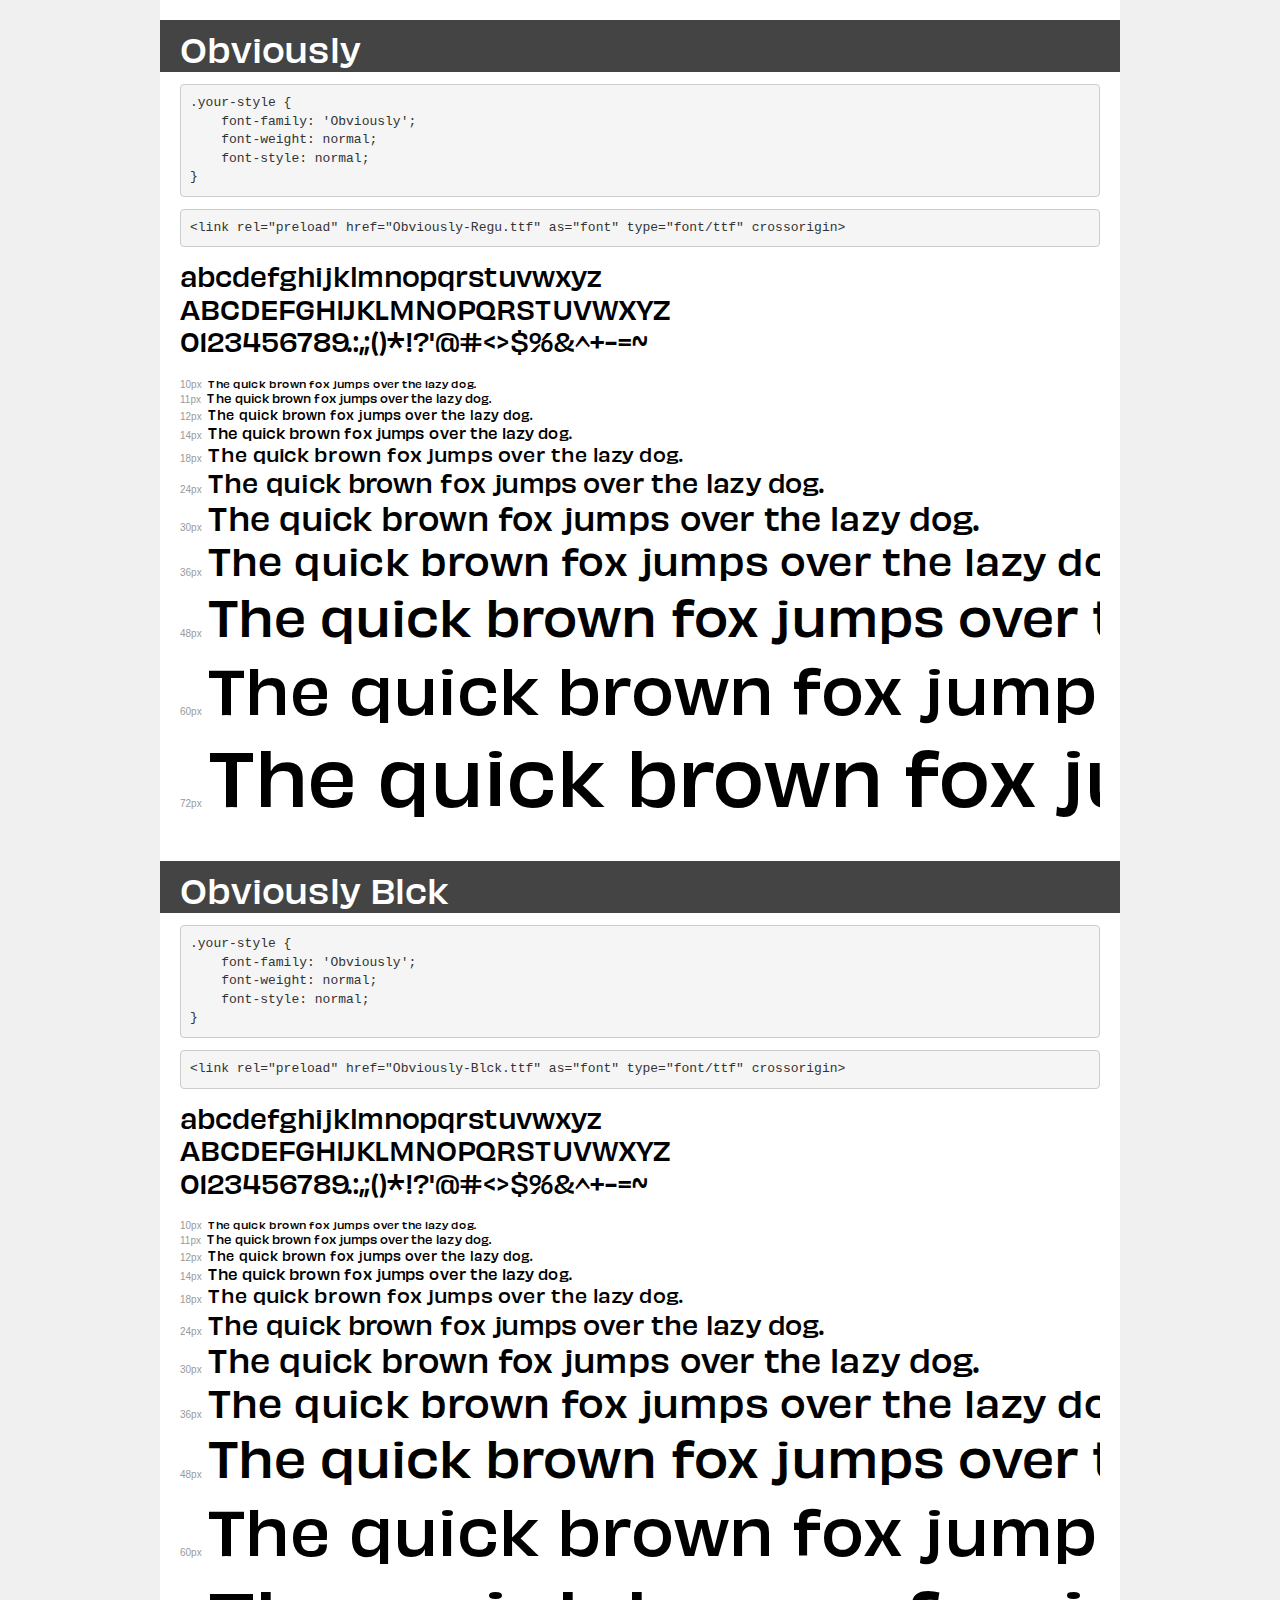
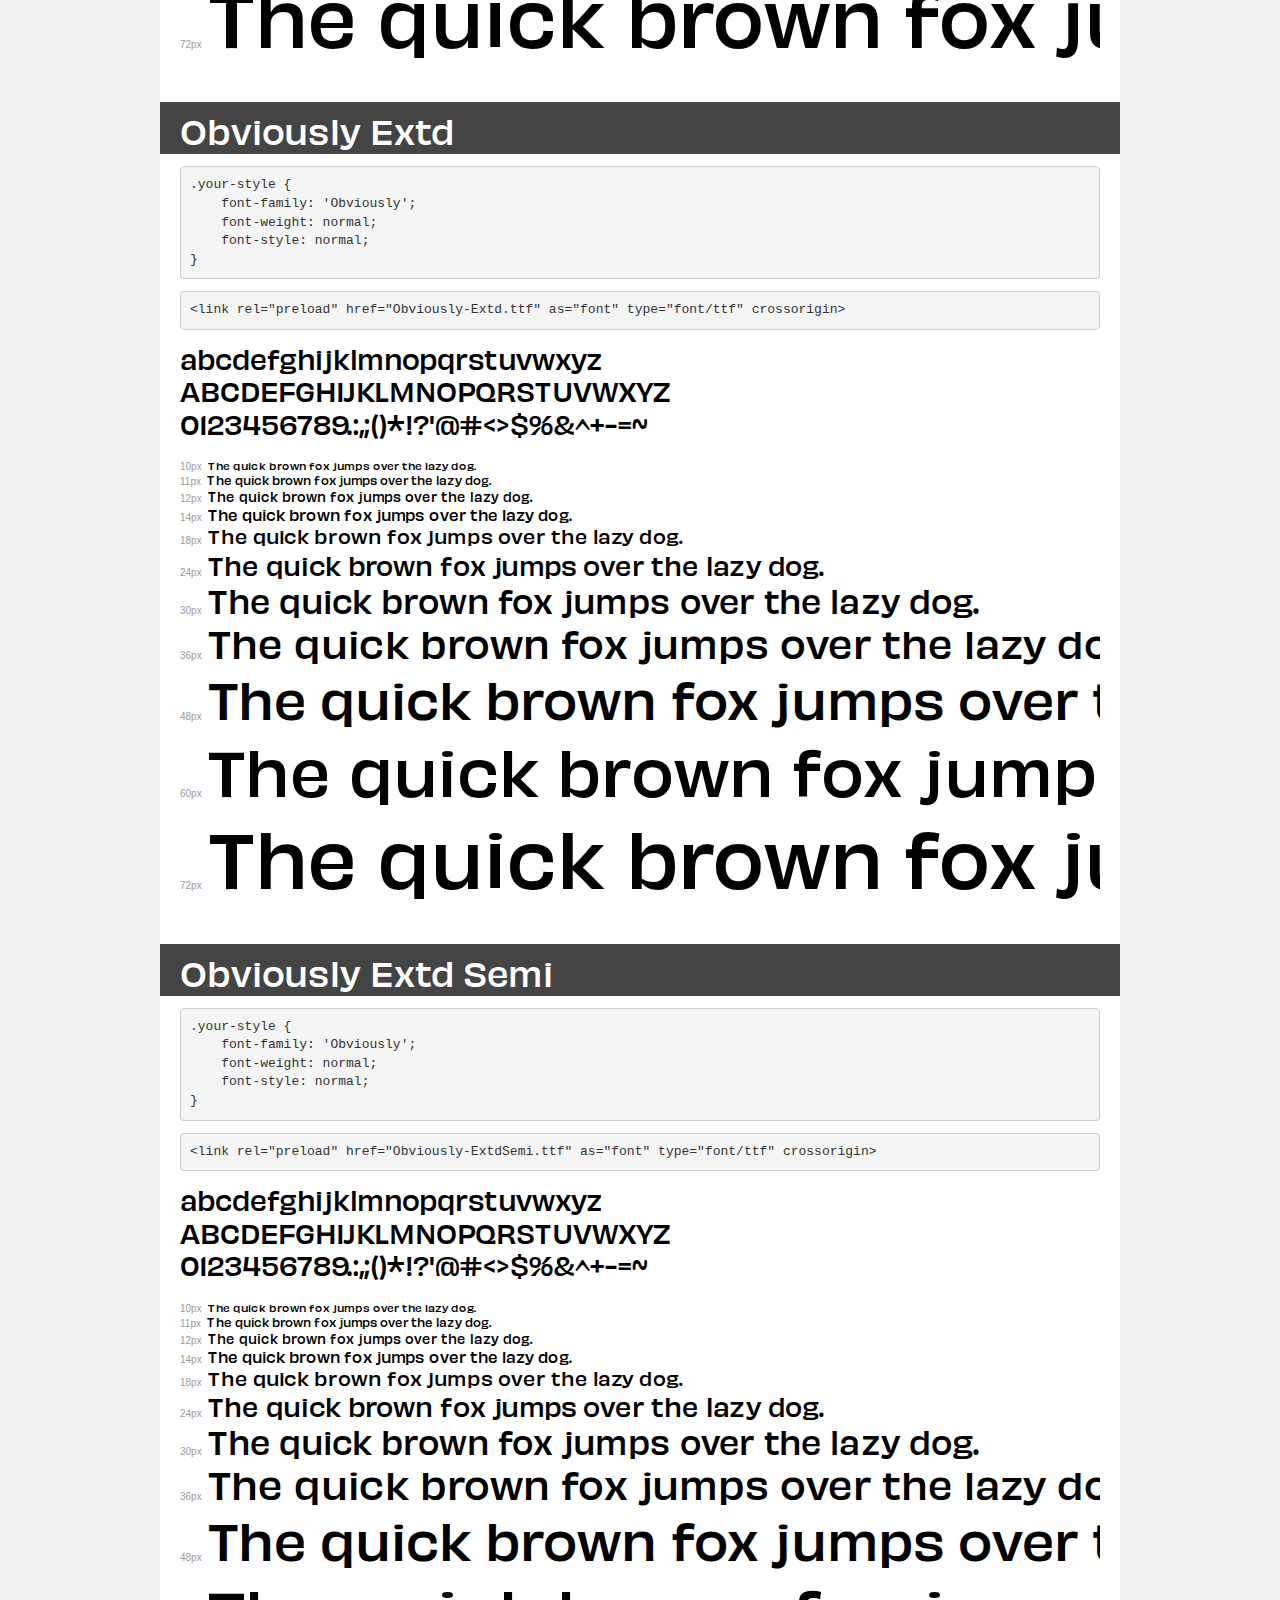
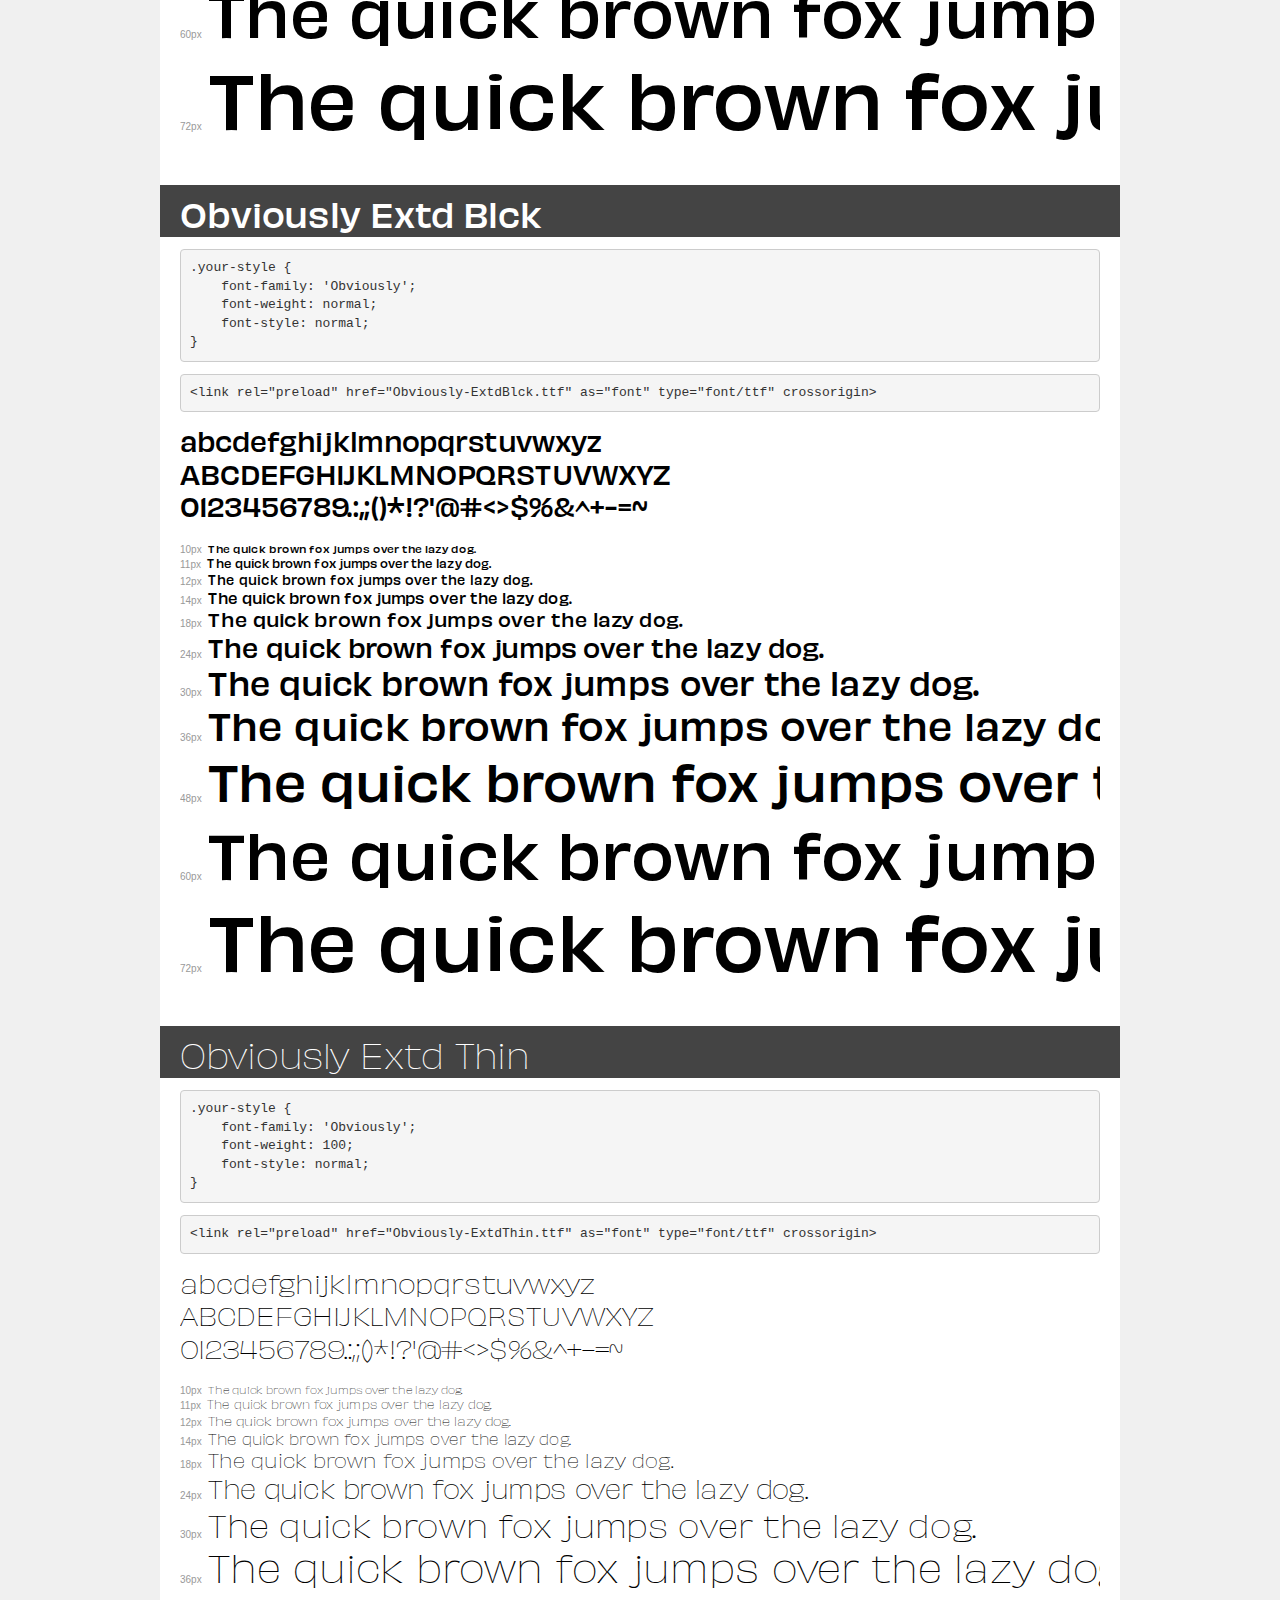
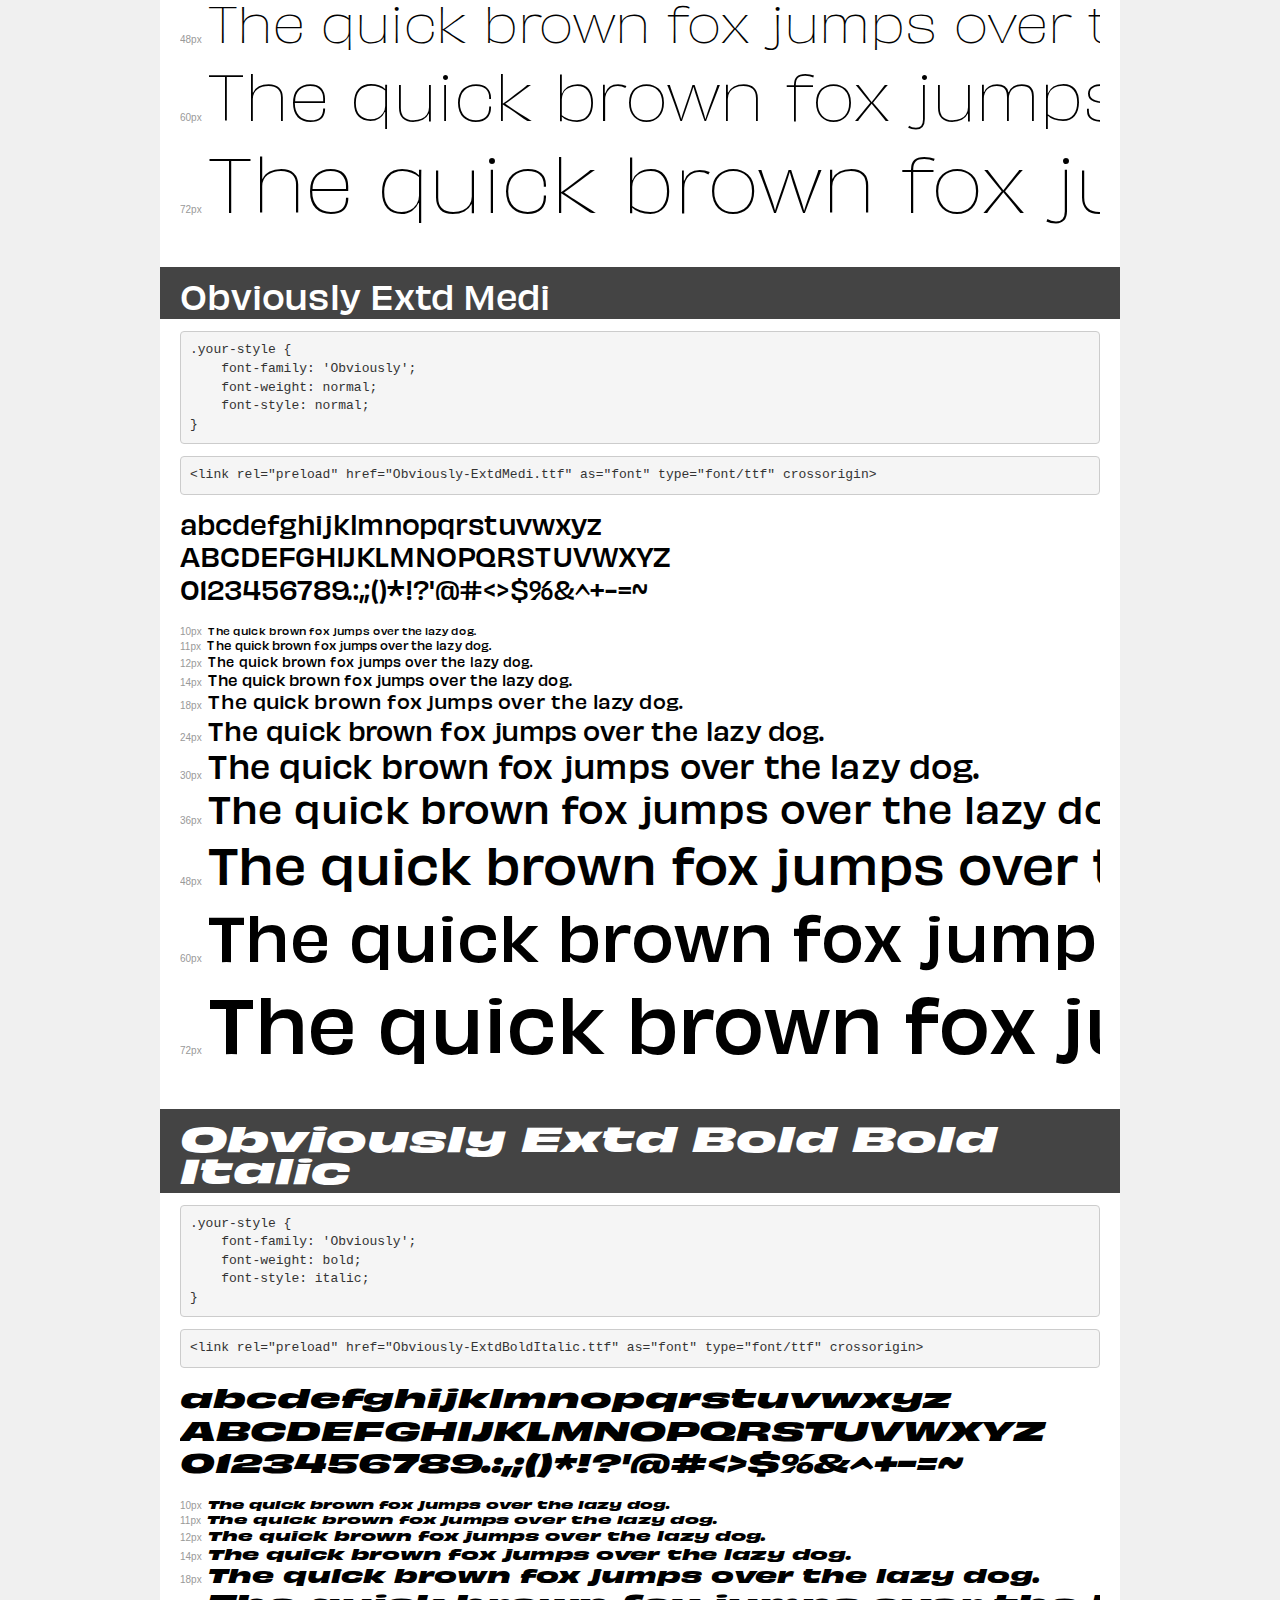
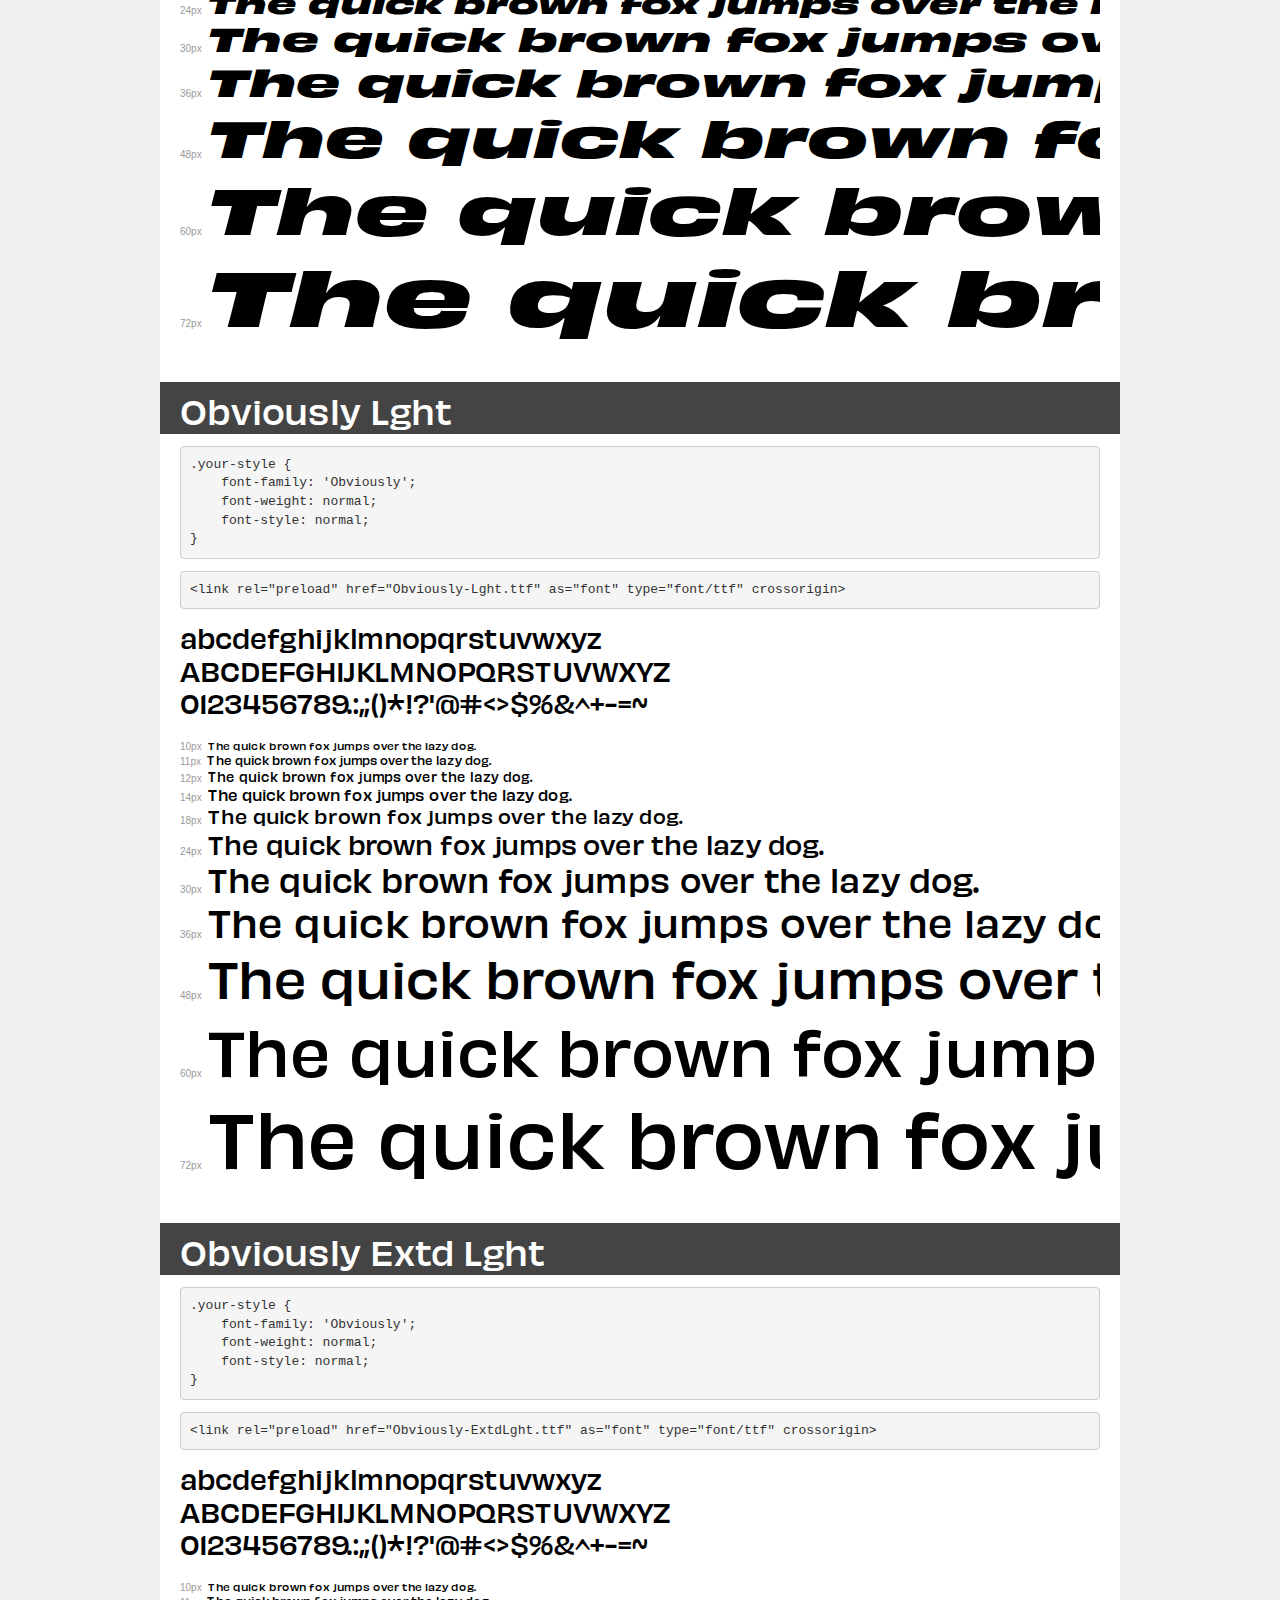
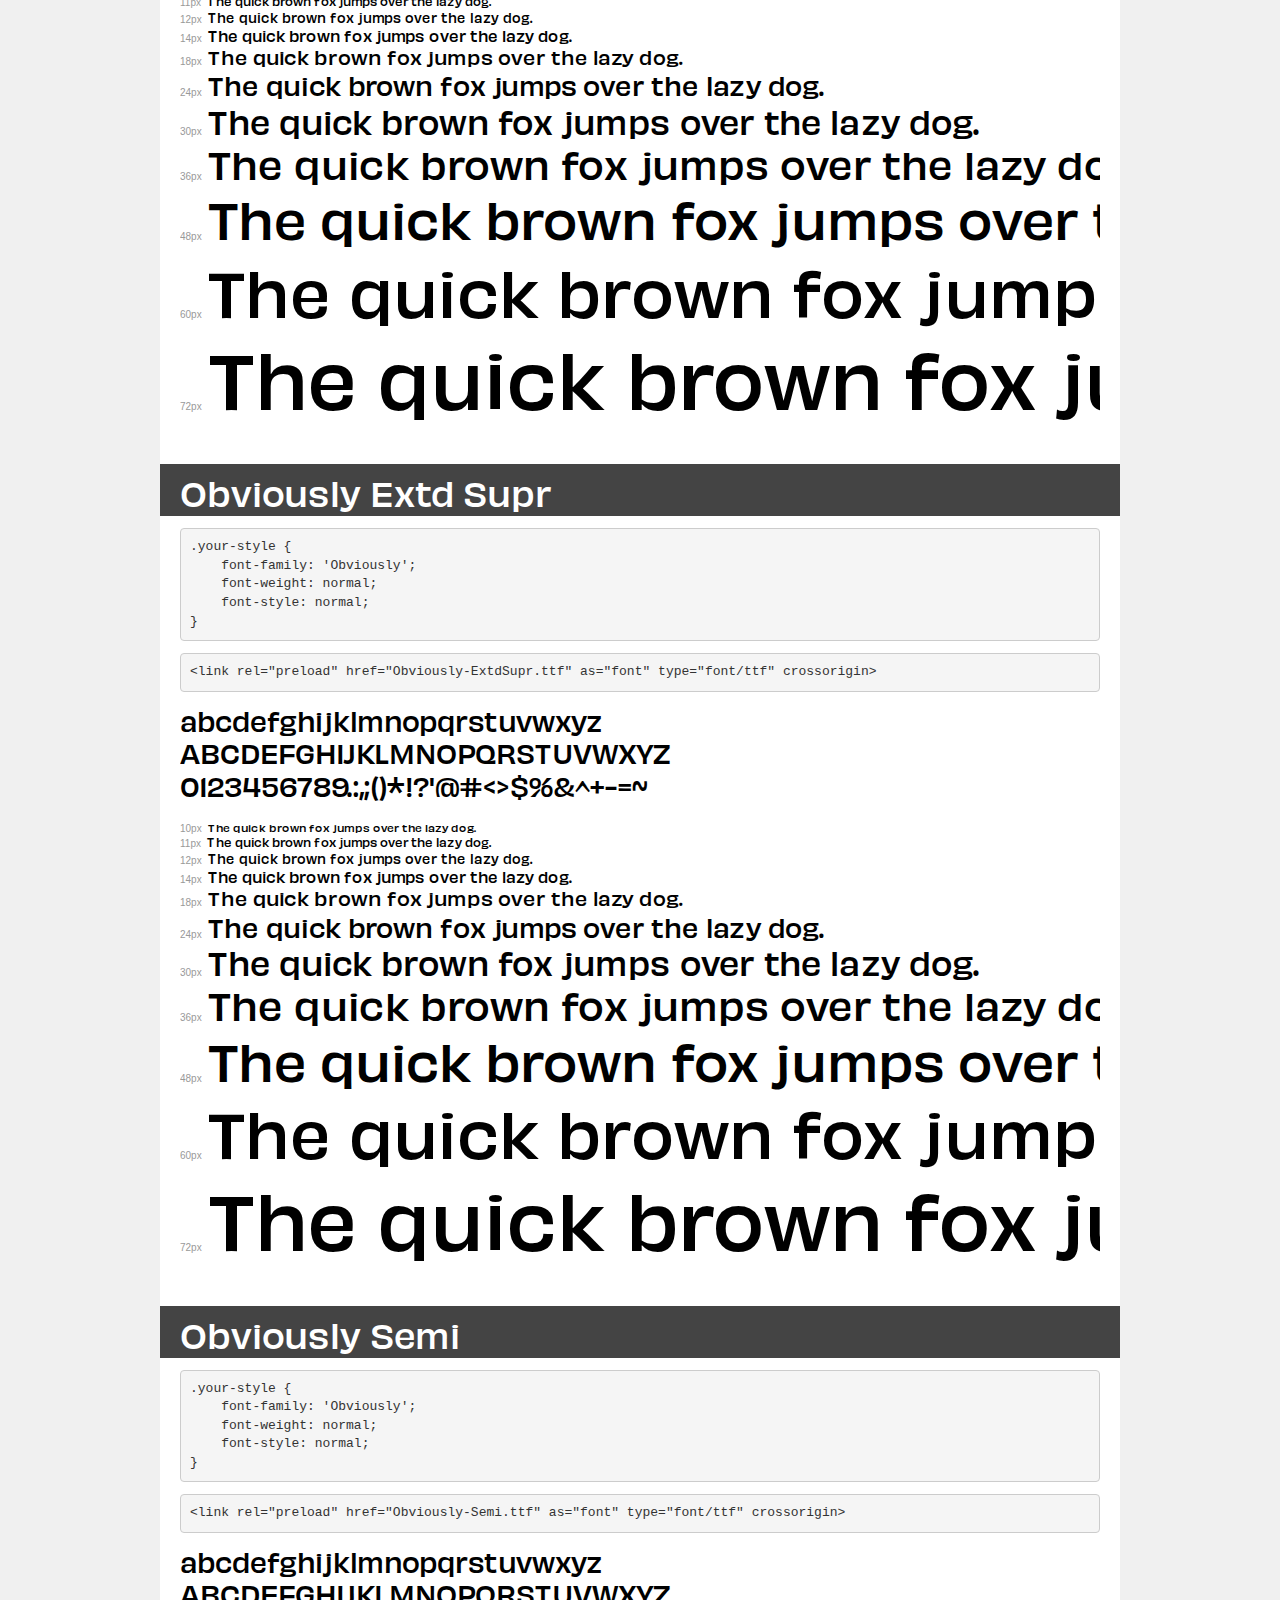
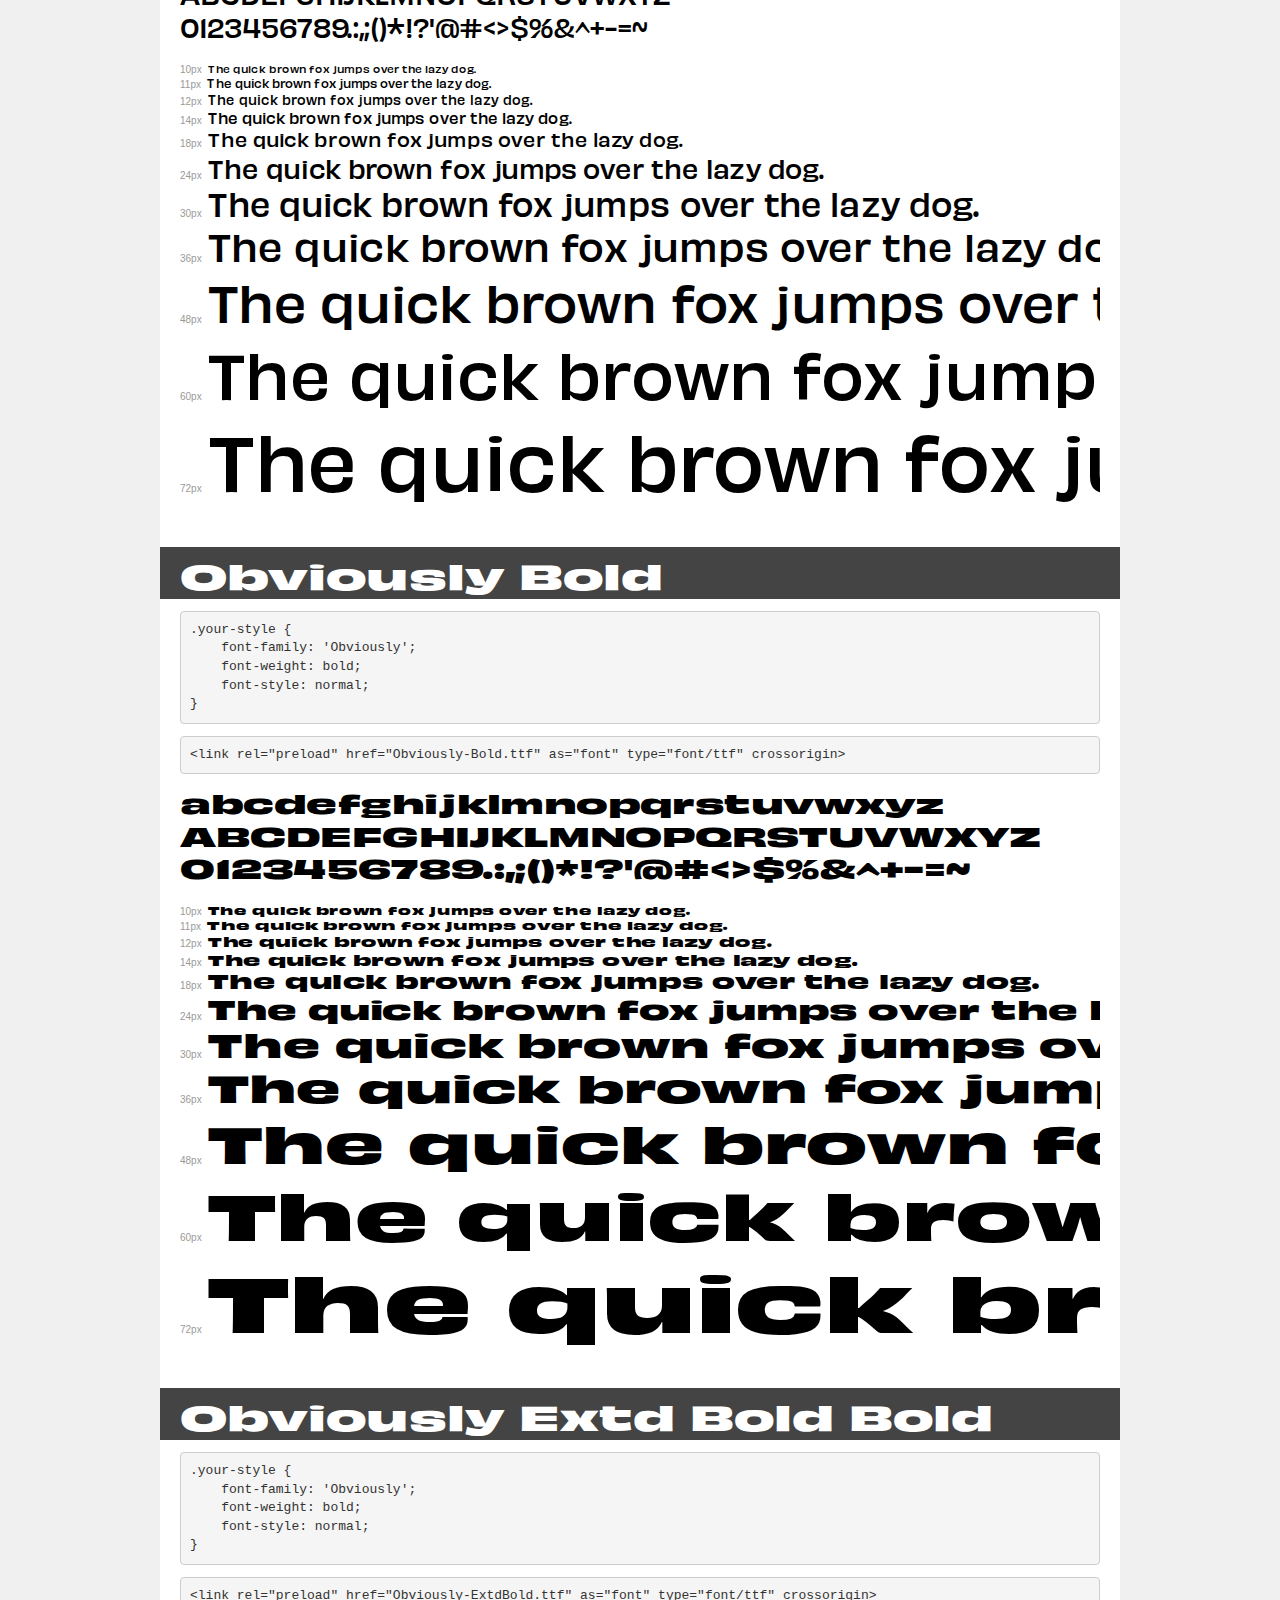
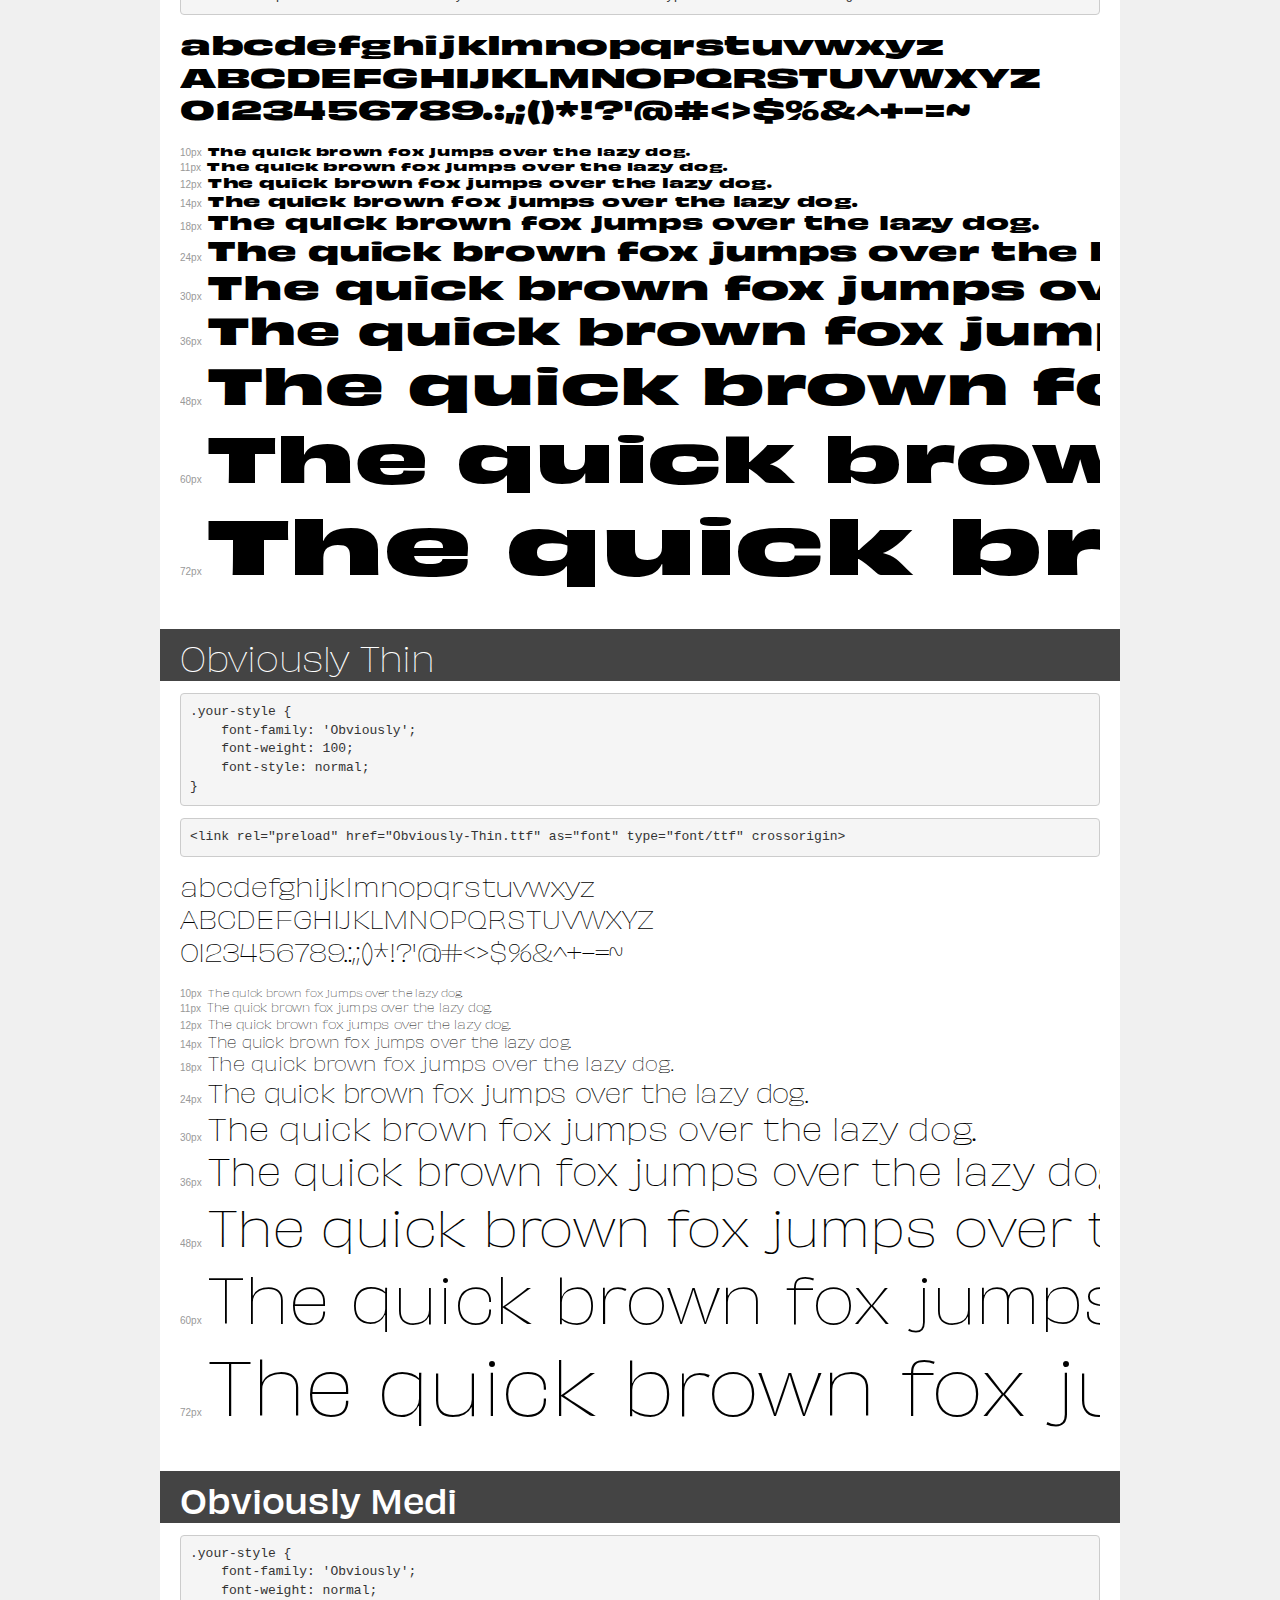
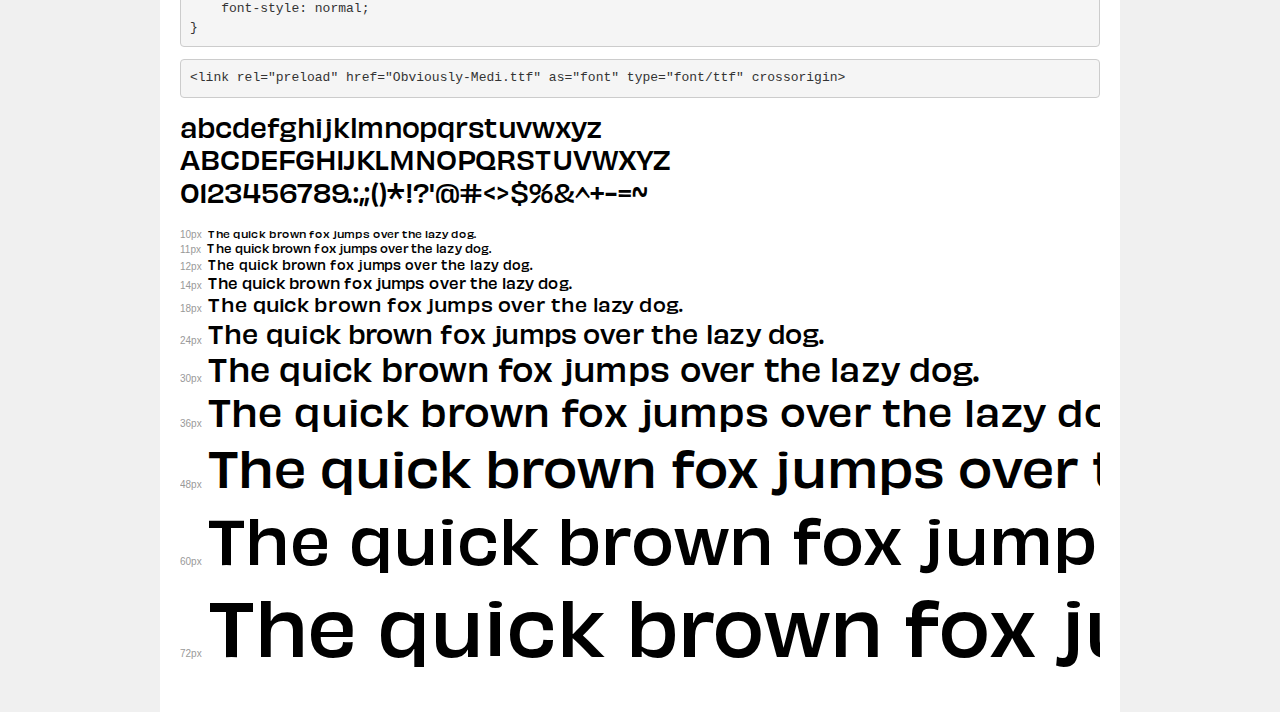
<file: assets/fonts/Obviously/demo.html>
<!DOCTYPE html>
<html lang="en">
<head>
    <meta charset="utf-8">
    <meta http-equiv="X-UA-Compatible" content="IE=edge">
    <meta name="viewport" content="width=device-width, initial-scale=1">
    <meta name="robots" content="noindex, noarchive">
    <meta name="format-detection" content="telephone=no">
    <title>Transfonter demo</title>
    <link href="stylesheet.css" rel="stylesheet">
    <style>
        /*
        http://meyerweb.com/eric/tools/css/reset/
        v2.0 | 20110126
        License: none (public domain)
        */
        html, body, div, span, applet, object, iframe,
        h1, h2, h3, h4, h5, h6, p, blockquote, pre,
        a, abbr, acronym, address, big, cite, code,
        del, dfn, em, img, ins, kbd, q, s, samp,
        small, strike, strong, sub, sup, tt, var,
        b, u, i, center,
        dl, dt, dd, ol, ul, li,
        fieldset, form, label, legend,
        table, caption, tbody, tfoot, thead, tr, th, td,
        article, aside, canvas, details, embed,
        figure, figcaption, footer, header, hgroup,
        menu, nav, output, ruby, section, summary,
        time, mark, audio, video {
            margin: 0;
            padding: 0;
            border: 0;
            font-size: 100%;
            font: inherit;
            vertical-align: baseline;
        }
        /* HTML5 display-role reset for older browsers */
        article, aside, details, figcaption, figure,
        footer, header, hgroup, menu, nav, section {
            display: block;
        }
        body {
            line-height: 1;
        }
        ol, ul {
            list-style: none;
        }
        blockquote, q {
            quotes: none;
        }
        blockquote:before, blockquote:after,
        q:before, q:after {
            content: '';
            content: none;
        }
        table {
            border-collapse: collapse;
            border-spacing: 0;
        }
        /* demo styles */
        body {
            background: #f0f0f0;
            color: #000;
        }
        .page {
            background: #fff;
            width: 920px;
            margin: 0 auto;
            padding: 20px 20px 0 20px;
            overflow: hidden;
        }
        .font-container {
            overflow-x: auto;
            overflow-y: hidden;
            margin-bottom: 40px;
            line-height: 1.3;
            white-space: nowrap;
            padding-bottom: 5px;
        }
        h1 {
            position: relative;
            background: #444;
            font-size: 32px;
            color: #fff;
            padding: 10px 20px;
            margin: 0 -20px 12px -20px;
        }
        .letters {
            font-size: 25px;
            margin-bottom: 20px;
        }
        .s10:before {
            content: '10px';
        }
        .s11:before {
            content: '11px';
        }
        .s12:before {
            content: '12px';
        }
        .s14:before {
            content: '14px';
        }
        .s18:before {
            content: '18px';
        }
        .s24:before {
            content: '24px';
        }
        .s30:before {
            content: '30px';
        }
        .s36:before {
            content: '36px';
        }
        .s48:before {
            content: '48px';
        }
        .s60:before {
            content: '60px';
        }
        .s72:before {
            content: '72px';
        }
        .s10:before, .s11:before, .s12:before, .s14:before,
        .s18:before, .s24:before, .s30:before, .s36:before,
        .s48:before, .s60:before, .s72:before {
            font-family: Arial, sans-serif;
            font-size: 10px;
            font-weight: normal;
            font-style: normal;
            color: #999;
            padding-right: 6px;
        }
        pre {
            display: block;
            padding: 9px;
            margin: 0 0 12px;
            font-family: Monaco, Menlo, Consolas, "Courier New", monospace;
            font-size: 13px;
            line-height: 1.428571429;
            color: #333;
            font-weight: normal;
            font-style: normal;
            background-color: #f5f5f5;
            border: 1px solid #ccc;
            overflow-x: auto;
            border-radius: 4px;
        }
        /* responsive */
        @media (max-width: 959px) {
            .page {
                width: auto;
                margin: 0;
            }
        }
    </style>
</head>
<body>
<div class="page">
    <div class="demo">
        <h1 style="font-family: 'Obviously'; font-weight: normal; font-style: normal;">Obviously</h1>
        <pre title="Usage">.your-style {
    font-family: 'Obviously';
    font-weight: normal;
    font-style: normal;
}</pre>
        <pre title="Preload (optional)">
&lt;link rel=&quot;preload&quot; href=&quot;Obviously-Regu.ttf&quot; as=&quot;font&quot; type=&quot;font/ttf&quot; crossorigin&gt;</pre>
        <div class="font-container" style="font-family: 'Obviously'; font-weight: normal; font-style: normal;">
            <p class="letters">
                abcdefghijklmnopqrstuvwxyz<br>
ABCDEFGHIJKLMNOPQRSTUVWXYZ<br>
                0123456789.:,;()*!?'@#&lt;&gt;$%&^+-=~
            </p>
            <p class="s10" style="font-size: 10px;">The quick brown fox jumps over the lazy dog.</p>
            <p class="s11" style="font-size: 11px;">The quick brown fox jumps over the lazy dog.</p>
            <p class="s12" style="font-size: 12px;">The quick brown fox jumps over the lazy dog.</p>
            <p class="s14" style="font-size: 14px;">The quick brown fox jumps over the lazy dog.</p>
            <p class="s18" style="font-size: 18px;">The quick brown fox jumps over the lazy dog.</p>
            <p class="s24" style="font-size: 24px;">The quick brown fox jumps over the lazy dog.</p>
            <p class="s30" style="font-size: 30px;">The quick brown fox jumps over the lazy dog.</p>
            <p class="s36" style="font-size: 36px;">The quick brown fox jumps over the lazy dog.</p>
            <p class="s48" style="font-size: 48px;">The quick brown fox jumps over the lazy dog.</p>
            <p class="s60" style="font-size: 60px;">The quick brown fox jumps over the lazy dog.</p>
            <p class="s72" style="font-size: 72px;">The quick brown fox jumps over the lazy dog.</p>
        </div>
    </div>

    <div class="demo">
        <h1 style="font-family: 'Obviously'; font-weight: normal; font-style: normal;">Obviously Blck</h1>
        <pre title="Usage">.your-style {
    font-family: 'Obviously';
    font-weight: normal;
    font-style: normal;
}</pre>
        <pre title="Preload (optional)">
&lt;link rel=&quot;preload&quot; href=&quot;Obviously-Blck.ttf&quot; as=&quot;font&quot; type=&quot;font/ttf&quot; crossorigin&gt;</pre>
        <div class="font-container" style="font-family: 'Obviously'; font-weight: normal; font-style: normal;">
            <p class="letters">
                abcdefghijklmnopqrstuvwxyz<br>
ABCDEFGHIJKLMNOPQRSTUVWXYZ<br>
                0123456789.:,;()*!?'@#&lt;&gt;$%&^+-=~
            </p>
            <p class="s10" style="font-size: 10px;">The quick brown fox jumps over the lazy dog.</p>
            <p class="s11" style="font-size: 11px;">The quick brown fox jumps over the lazy dog.</p>
            <p class="s12" style="font-size: 12px;">The quick brown fox jumps over the lazy dog.</p>
            <p class="s14" style="font-size: 14px;">The quick brown fox jumps over the lazy dog.</p>
            <p class="s18" style="font-size: 18px;">The quick brown fox jumps over the lazy dog.</p>
            <p class="s24" style="font-size: 24px;">The quick brown fox jumps over the lazy dog.</p>
            <p class="s30" style="font-size: 30px;">The quick brown fox jumps over the lazy dog.</p>
            <p class="s36" style="font-size: 36px;">The quick brown fox jumps over the lazy dog.</p>
            <p class="s48" style="font-size: 48px;">The quick brown fox jumps over the lazy dog.</p>
            <p class="s60" style="font-size: 60px;">The quick brown fox jumps over the lazy dog.</p>
            <p class="s72" style="font-size: 72px;">The quick brown fox jumps over the lazy dog.</p>
        </div>
    </div>

    <div class="demo">
        <h1 style="font-family: 'Obviously'; font-weight: normal; font-style: normal;">Obviously Extd</h1>
        <pre title="Usage">.your-style {
    font-family: 'Obviously';
    font-weight: normal;
    font-style: normal;
}</pre>
        <pre title="Preload (optional)">
&lt;link rel=&quot;preload&quot; href=&quot;Obviously-Extd.ttf&quot; as=&quot;font&quot; type=&quot;font/ttf&quot; crossorigin&gt;</pre>
        <div class="font-container" style="font-family: 'Obviously'; font-weight: normal; font-style: normal;">
            <p class="letters">
                abcdefghijklmnopqrstuvwxyz<br>
ABCDEFGHIJKLMNOPQRSTUVWXYZ<br>
                0123456789.:,;()*!?'@#&lt;&gt;$%&^+-=~
            </p>
            <p class="s10" style="font-size: 10px;">The quick brown fox jumps over the lazy dog.</p>
            <p class="s11" style="font-size: 11px;">The quick brown fox jumps over the lazy dog.</p>
            <p class="s12" style="font-size: 12px;">The quick brown fox jumps over the lazy dog.</p>
            <p class="s14" style="font-size: 14px;">The quick brown fox jumps over the lazy dog.</p>
            <p class="s18" style="font-size: 18px;">The quick brown fox jumps over the lazy dog.</p>
            <p class="s24" style="font-size: 24px;">The quick brown fox jumps over the lazy dog.</p>
            <p class="s30" style="font-size: 30px;">The quick brown fox jumps over the lazy dog.</p>
            <p class="s36" style="font-size: 36px;">The quick brown fox jumps over the lazy dog.</p>
            <p class="s48" style="font-size: 48px;">The quick brown fox jumps over the lazy dog.</p>
            <p class="s60" style="font-size: 60px;">The quick brown fox jumps over the lazy dog.</p>
            <p class="s72" style="font-size: 72px;">The quick brown fox jumps over the lazy dog.</p>
        </div>
    </div>

    <div class="demo">
        <h1 style="font-family: 'Obviously'; font-weight: normal; font-style: normal;">Obviously Extd Semi</h1>
        <pre title="Usage">.your-style {
    font-family: 'Obviously';
    font-weight: normal;
    font-style: normal;
}</pre>
        <pre title="Preload (optional)">
&lt;link rel=&quot;preload&quot; href=&quot;Obviously-ExtdSemi.ttf&quot; as=&quot;font&quot; type=&quot;font/ttf&quot; crossorigin&gt;</pre>
        <div class="font-container" style="font-family: 'Obviously'; font-weight: normal; font-style: normal;">
            <p class="letters">
                abcdefghijklmnopqrstuvwxyz<br>
ABCDEFGHIJKLMNOPQRSTUVWXYZ<br>
                0123456789.:,;()*!?'@#&lt;&gt;$%&^+-=~
            </p>
            <p class="s10" style="font-size: 10px;">The quick brown fox jumps over the lazy dog.</p>
            <p class="s11" style="font-size: 11px;">The quick brown fox jumps over the lazy dog.</p>
            <p class="s12" style="font-size: 12px;">The quick brown fox jumps over the lazy dog.</p>
            <p class="s14" style="font-size: 14px;">The quick brown fox jumps over the lazy dog.</p>
            <p class="s18" style="font-size: 18px;">The quick brown fox jumps over the lazy dog.</p>
            <p class="s24" style="font-size: 24px;">The quick brown fox jumps over the lazy dog.</p>
            <p class="s30" style="font-size: 30px;">The quick brown fox jumps over the lazy dog.</p>
            <p class="s36" style="font-size: 36px;">The quick brown fox jumps over the lazy dog.</p>
            <p class="s48" style="font-size: 48px;">The quick brown fox jumps over the lazy dog.</p>
            <p class="s60" style="font-size: 60px;">The quick brown fox jumps over the lazy dog.</p>
            <p class="s72" style="font-size: 72px;">The quick brown fox jumps over the lazy dog.</p>
        </div>
    </div>

    <div class="demo">
        <h1 style="font-family: 'Obviously'; font-weight: normal; font-style: normal;">Obviously Extd Blck</h1>
        <pre title="Usage">.your-style {
    font-family: 'Obviously';
    font-weight: normal;
    font-style: normal;
}</pre>
        <pre title="Preload (optional)">
&lt;link rel=&quot;preload&quot; href=&quot;Obviously-ExtdBlck.ttf&quot; as=&quot;font&quot; type=&quot;font/ttf&quot; crossorigin&gt;</pre>
        <div class="font-container" style="font-family: 'Obviously'; font-weight: normal; font-style: normal;">
            <p class="letters">
                abcdefghijklmnopqrstuvwxyz<br>
ABCDEFGHIJKLMNOPQRSTUVWXYZ<br>
                0123456789.:,;()*!?'@#&lt;&gt;$%&^+-=~
            </p>
            <p class="s10" style="font-size: 10px;">The quick brown fox jumps over the lazy dog.</p>
            <p class="s11" style="font-size: 11px;">The quick brown fox jumps over the lazy dog.</p>
            <p class="s12" style="font-size: 12px;">The quick brown fox jumps over the lazy dog.</p>
            <p class="s14" style="font-size: 14px;">The quick brown fox jumps over the lazy dog.</p>
            <p class="s18" style="font-size: 18px;">The quick brown fox jumps over the lazy dog.</p>
            <p class="s24" style="font-size: 24px;">The quick brown fox jumps over the lazy dog.</p>
            <p class="s30" style="font-size: 30px;">The quick brown fox jumps over the lazy dog.</p>
            <p class="s36" style="font-size: 36px;">The quick brown fox jumps over the lazy dog.</p>
            <p class="s48" style="font-size: 48px;">The quick brown fox jumps over the lazy dog.</p>
            <p class="s60" style="font-size: 60px;">The quick brown fox jumps over the lazy dog.</p>
            <p class="s72" style="font-size: 72px;">The quick brown fox jumps over the lazy dog.</p>
        </div>
    </div>

    <div class="demo">
        <h1 style="font-family: 'Obviously'; font-weight: 100; font-style: normal;">Obviously Extd Thin</h1>
        <pre title="Usage">.your-style {
    font-family: 'Obviously';
    font-weight: 100;
    font-style: normal;
}</pre>
        <pre title="Preload (optional)">
&lt;link rel=&quot;preload&quot; href=&quot;Obviously-ExtdThin.ttf&quot; as=&quot;font&quot; type=&quot;font/ttf&quot; crossorigin&gt;</pre>
        <div class="font-container" style="font-family: 'Obviously'; font-weight: 100; font-style: normal;">
            <p class="letters">
                abcdefghijklmnopqrstuvwxyz<br>
ABCDEFGHIJKLMNOPQRSTUVWXYZ<br>
                0123456789.:,;()*!?'@#&lt;&gt;$%&^+-=~
            </p>
            <p class="s10" style="font-size: 10px;">The quick brown fox jumps over the lazy dog.</p>
            <p class="s11" style="font-size: 11px;">The quick brown fox jumps over the lazy dog.</p>
            <p class="s12" style="font-size: 12px;">The quick brown fox jumps over the lazy dog.</p>
            <p class="s14" style="font-size: 14px;">The quick brown fox jumps over the lazy dog.</p>
            <p class="s18" style="font-size: 18px;">The quick brown fox jumps over the lazy dog.</p>
            <p class="s24" style="font-size: 24px;">The quick brown fox jumps over the lazy dog.</p>
            <p class="s30" style="font-size: 30px;">The quick brown fox jumps over the lazy dog.</p>
            <p class="s36" style="font-size: 36px;">The quick brown fox jumps over the lazy dog.</p>
            <p class="s48" style="font-size: 48px;">The quick brown fox jumps over the lazy dog.</p>
            <p class="s60" style="font-size: 60px;">The quick brown fox jumps over the lazy dog.</p>
            <p class="s72" style="font-size: 72px;">The quick brown fox jumps over the lazy dog.</p>
        </div>
    </div>

    <div class="demo">
        <h1 style="font-family: 'Obviously'; font-weight: normal; font-style: normal;">Obviously Extd Medi</h1>
        <pre title="Usage">.your-style {
    font-family: 'Obviously';
    font-weight: normal;
    font-style: normal;
}</pre>
        <pre title="Preload (optional)">
&lt;link rel=&quot;preload&quot; href=&quot;Obviously-ExtdMedi.ttf&quot; as=&quot;font&quot; type=&quot;font/ttf&quot; crossorigin&gt;</pre>
        <div class="font-container" style="font-family: 'Obviously'; font-weight: normal; font-style: normal;">
            <p class="letters">
                abcdefghijklmnopqrstuvwxyz<br>
ABCDEFGHIJKLMNOPQRSTUVWXYZ<br>
                0123456789.:,;()*!?'@#&lt;&gt;$%&^+-=~
            </p>
            <p class="s10" style="font-size: 10px;">The quick brown fox jumps over the lazy dog.</p>
            <p class="s11" style="font-size: 11px;">The quick brown fox jumps over the lazy dog.</p>
            <p class="s12" style="font-size: 12px;">The quick brown fox jumps over the lazy dog.</p>
            <p class="s14" style="font-size: 14px;">The quick brown fox jumps over the lazy dog.</p>
            <p class="s18" style="font-size: 18px;">The quick brown fox jumps over the lazy dog.</p>
            <p class="s24" style="font-size: 24px;">The quick brown fox jumps over the lazy dog.</p>
            <p class="s30" style="font-size: 30px;">The quick brown fox jumps over the lazy dog.</p>
            <p class="s36" style="font-size: 36px;">The quick brown fox jumps over the lazy dog.</p>
            <p class="s48" style="font-size: 48px;">The quick brown fox jumps over the lazy dog.</p>
            <p class="s60" style="font-size: 60px;">The quick brown fox jumps over the lazy dog.</p>
            <p class="s72" style="font-size: 72px;">The quick brown fox jumps over the lazy dog.</p>
        </div>
    </div>

    <div class="demo">
        <h1 style="font-family: 'Obviously'; font-weight: bold; font-style: italic;">Obviously Extd Bold Bold Italic</h1>
        <pre title="Usage">.your-style {
    font-family: 'Obviously';
    font-weight: bold;
    font-style: italic;
}</pre>
        <pre title="Preload (optional)">
&lt;link rel=&quot;preload&quot; href=&quot;Obviously-ExtdBoldItalic.ttf&quot; as=&quot;font&quot; type=&quot;font/ttf&quot; crossorigin&gt;</pre>
        <div class="font-container" style="font-family: 'Obviously'; font-weight: bold; font-style: italic;">
            <p class="letters">
                abcdefghijklmnopqrstuvwxyz<br>
ABCDEFGHIJKLMNOPQRSTUVWXYZ<br>
                0123456789.:,;()*!?'@#&lt;&gt;$%&^+-=~
            </p>
            <p class="s10" style="font-size: 10px;">The quick brown fox jumps over the lazy dog.</p>
            <p class="s11" style="font-size: 11px;">The quick brown fox jumps over the lazy dog.</p>
            <p class="s12" style="font-size: 12px;">The quick brown fox jumps over the lazy dog.</p>
            <p class="s14" style="font-size: 14px;">The quick brown fox jumps over the lazy dog.</p>
            <p class="s18" style="font-size: 18px;">The quick brown fox jumps over the lazy dog.</p>
            <p class="s24" style="font-size: 24px;">The quick brown fox jumps over the lazy dog.</p>
            <p class="s30" style="font-size: 30px;">The quick brown fox jumps over the lazy dog.</p>
            <p class="s36" style="font-size: 36px;">The quick brown fox jumps over the lazy dog.</p>
            <p class="s48" style="font-size: 48px;">The quick brown fox jumps over the lazy dog.</p>
            <p class="s60" style="font-size: 60px;">The quick brown fox jumps over the lazy dog.</p>
            <p class="s72" style="font-size: 72px;">The quick brown fox jumps over the lazy dog.</p>
        </div>
    </div>

    <div class="demo">
        <h1 style="font-family: 'Obviously'; font-weight: normal; font-style: normal;">Obviously Lght</h1>
        <pre title="Usage">.your-style {
    font-family: 'Obviously';
    font-weight: normal;
    font-style: normal;
}</pre>
        <pre title="Preload (optional)">
&lt;link rel=&quot;preload&quot; href=&quot;Obviously-Lght.ttf&quot; as=&quot;font&quot; type=&quot;font/ttf&quot; crossorigin&gt;</pre>
        <div class="font-container" style="font-family: 'Obviously'; font-weight: normal; font-style: normal;">
            <p class="letters">
                abcdefghijklmnopqrstuvwxyz<br>
ABCDEFGHIJKLMNOPQRSTUVWXYZ<br>
                0123456789.:,;()*!?'@#&lt;&gt;$%&^+-=~
            </p>
            <p class="s10" style="font-size: 10px;">The quick brown fox jumps over the lazy dog.</p>
            <p class="s11" style="font-size: 11px;">The quick brown fox jumps over the lazy dog.</p>
            <p class="s12" style="font-size: 12px;">The quick brown fox jumps over the lazy dog.</p>
            <p class="s14" style="font-size: 14px;">The quick brown fox jumps over the lazy dog.</p>
            <p class="s18" style="font-size: 18px;">The quick brown fox jumps over the lazy dog.</p>
            <p class="s24" style="font-size: 24px;">The quick brown fox jumps over the lazy dog.</p>
            <p class="s30" style="font-size: 30px;">The quick brown fox jumps over the lazy dog.</p>
            <p class="s36" style="font-size: 36px;">The quick brown fox jumps over the lazy dog.</p>
            <p class="s48" style="font-size: 48px;">The quick brown fox jumps over the lazy dog.</p>
            <p class="s60" style="font-size: 60px;">The quick brown fox jumps over the lazy dog.</p>
            <p class="s72" style="font-size: 72px;">The quick brown fox jumps over the lazy dog.</p>
        </div>
    </div>

    <div class="demo">
        <h1 style="font-family: 'Obviously'; font-weight: normal; font-style: normal;">Obviously Extd Lght</h1>
        <pre title="Usage">.your-style {
    font-family: 'Obviously';
    font-weight: normal;
    font-style: normal;
}</pre>
        <pre title="Preload (optional)">
&lt;link rel=&quot;preload&quot; href=&quot;Obviously-ExtdLght.ttf&quot; as=&quot;font&quot; type=&quot;font/ttf&quot; crossorigin&gt;</pre>
        <div class="font-container" style="font-family: 'Obviously'; font-weight: normal; font-style: normal;">
            <p class="letters">
                abcdefghijklmnopqrstuvwxyz<br>
ABCDEFGHIJKLMNOPQRSTUVWXYZ<br>
                0123456789.:,;()*!?'@#&lt;&gt;$%&^+-=~
            </p>
            <p class="s10" style="font-size: 10px;">The quick brown fox jumps over the lazy dog.</p>
            <p class="s11" style="font-size: 11px;">The quick brown fox jumps over the lazy dog.</p>
            <p class="s12" style="font-size: 12px;">The quick brown fox jumps over the lazy dog.</p>
            <p class="s14" style="font-size: 14px;">The quick brown fox jumps over the lazy dog.</p>
            <p class="s18" style="font-size: 18px;">The quick brown fox jumps over the lazy dog.</p>
            <p class="s24" style="font-size: 24px;">The quick brown fox jumps over the lazy dog.</p>
            <p class="s30" style="font-size: 30px;">The quick brown fox jumps over the lazy dog.</p>
            <p class="s36" style="font-size: 36px;">The quick brown fox jumps over the lazy dog.</p>
            <p class="s48" style="font-size: 48px;">The quick brown fox jumps over the lazy dog.</p>
            <p class="s60" style="font-size: 60px;">The quick brown fox jumps over the lazy dog.</p>
            <p class="s72" style="font-size: 72px;">The quick brown fox jumps over the lazy dog.</p>
        </div>
    </div>

    <div class="demo">
        <h1 style="font-family: 'Obviously'; font-weight: normal; font-style: normal;">Obviously Extd Supr</h1>
        <pre title="Usage">.your-style {
    font-family: 'Obviously';
    font-weight: normal;
    font-style: normal;
}</pre>
        <pre title="Preload (optional)">
&lt;link rel=&quot;preload&quot; href=&quot;Obviously-ExtdSupr.ttf&quot; as=&quot;font&quot; type=&quot;font/ttf&quot; crossorigin&gt;</pre>
        <div class="font-container" style="font-family: 'Obviously'; font-weight: normal; font-style: normal;">
            <p class="letters">
                abcdefghijklmnopqrstuvwxyz<br>
ABCDEFGHIJKLMNOPQRSTUVWXYZ<br>
                0123456789.:,;()*!?'@#&lt;&gt;$%&^+-=~
            </p>
            <p class="s10" style="font-size: 10px;">The quick brown fox jumps over the lazy dog.</p>
            <p class="s11" style="font-size: 11px;">The quick brown fox jumps over the lazy dog.</p>
            <p class="s12" style="font-size: 12px;">The quick brown fox jumps over the lazy dog.</p>
            <p class="s14" style="font-size: 14px;">The quick brown fox jumps over the lazy dog.</p>
            <p class="s18" style="font-size: 18px;">The quick brown fox jumps over the lazy dog.</p>
            <p class="s24" style="font-size: 24px;">The quick brown fox jumps over the lazy dog.</p>
            <p class="s30" style="font-size: 30px;">The quick brown fox jumps over the lazy dog.</p>
            <p class="s36" style="font-size: 36px;">The quick brown fox jumps over the lazy dog.</p>
            <p class="s48" style="font-size: 48px;">The quick brown fox jumps over the lazy dog.</p>
            <p class="s60" style="font-size: 60px;">The quick brown fox jumps over the lazy dog.</p>
            <p class="s72" style="font-size: 72px;">The quick brown fox jumps over the lazy dog.</p>
        </div>
    </div>

    <div class="demo">
        <h1 style="font-family: 'Obviously'; font-weight: normal; font-style: normal;">Obviously Semi</h1>
        <pre title="Usage">.your-style {
    font-family: 'Obviously';
    font-weight: normal;
    font-style: normal;
}</pre>
        <pre title="Preload (optional)">
&lt;link rel=&quot;preload&quot; href=&quot;Obviously-Semi.ttf&quot; as=&quot;font&quot; type=&quot;font/ttf&quot; crossorigin&gt;</pre>
        <div class="font-container" style="font-family: 'Obviously'; font-weight: normal; font-style: normal;">
            <p class="letters">
                abcdefghijklmnopqrstuvwxyz<br>
ABCDEFGHIJKLMNOPQRSTUVWXYZ<br>
                0123456789.:,;()*!?'@#&lt;&gt;$%&^+-=~
            </p>
            <p class="s10" style="font-size: 10px;">The quick brown fox jumps over the lazy dog.</p>
            <p class="s11" style="font-size: 11px;">The quick brown fox jumps over the lazy dog.</p>
            <p class="s12" style="font-size: 12px;">The quick brown fox jumps over the lazy dog.</p>
            <p class="s14" style="font-size: 14px;">The quick brown fox jumps over the lazy dog.</p>
            <p class="s18" style="font-size: 18px;">The quick brown fox jumps over the lazy dog.</p>
            <p class="s24" style="font-size: 24px;">The quick brown fox jumps over the lazy dog.</p>
            <p class="s30" style="font-size: 30px;">The quick brown fox jumps over the lazy dog.</p>
            <p class="s36" style="font-size: 36px;">The quick brown fox jumps over the lazy dog.</p>
            <p class="s48" style="font-size: 48px;">The quick brown fox jumps over the lazy dog.</p>
            <p class="s60" style="font-size: 60px;">The quick brown fox jumps over the lazy dog.</p>
            <p class="s72" style="font-size: 72px;">The quick brown fox jumps over the lazy dog.</p>
        </div>
    </div>

    <div class="demo">
        <h1 style="font-family: 'Obviously'; font-weight: bold; font-style: normal;">Obviously Bold</h1>
        <pre title="Usage">.your-style {
    font-family: 'Obviously';
    font-weight: bold;
    font-style: normal;
}</pre>
        <pre title="Preload (optional)">
&lt;link rel=&quot;preload&quot; href=&quot;Obviously-Bold.ttf&quot; as=&quot;font&quot; type=&quot;font/ttf&quot; crossorigin&gt;</pre>
        <div class="font-container" style="font-family: 'Obviously'; font-weight: bold; font-style: normal;">
            <p class="letters">
                abcdefghijklmnopqrstuvwxyz<br>
ABCDEFGHIJKLMNOPQRSTUVWXYZ<br>
                0123456789.:,;()*!?'@#&lt;&gt;$%&^+-=~
            </p>
            <p class="s10" style="font-size: 10px;">The quick brown fox jumps over the lazy dog.</p>
            <p class="s11" style="font-size: 11px;">The quick brown fox jumps over the lazy dog.</p>
            <p class="s12" style="font-size: 12px;">The quick brown fox jumps over the lazy dog.</p>
            <p class="s14" style="font-size: 14px;">The quick brown fox jumps over the lazy dog.</p>
            <p class="s18" style="font-size: 18px;">The quick brown fox jumps over the lazy dog.</p>
            <p class="s24" style="font-size: 24px;">The quick brown fox jumps over the lazy dog.</p>
            <p class="s30" style="font-size: 30px;">The quick brown fox jumps over the lazy dog.</p>
            <p class="s36" style="font-size: 36px;">The quick brown fox jumps over the lazy dog.</p>
            <p class="s48" style="font-size: 48px;">The quick brown fox jumps over the lazy dog.</p>
            <p class="s60" style="font-size: 60px;">The quick brown fox jumps over the lazy dog.</p>
            <p class="s72" style="font-size: 72px;">The quick brown fox jumps over the lazy dog.</p>
        </div>
    </div>

    <div class="demo">
        <h1 style="font-family: 'Obviously'; font-weight: bold; font-style: normal;">Obviously Extd Bold Bold</h1>
        <pre title="Usage">.your-style {
    font-family: 'Obviously';
    font-weight: bold;
    font-style: normal;
}</pre>
        <pre title="Preload (optional)">
&lt;link rel=&quot;preload&quot; href=&quot;Obviously-ExtdBold.ttf&quot; as=&quot;font&quot; type=&quot;font/ttf&quot; crossorigin&gt;</pre>
        <div class="font-container" style="font-family: 'Obviously'; font-weight: bold; font-style: normal;">
            <p class="letters">
                abcdefghijklmnopqrstuvwxyz<br>
ABCDEFGHIJKLMNOPQRSTUVWXYZ<br>
                0123456789.:,;()*!?'@#&lt;&gt;$%&^+-=~
            </p>
            <p class="s10" style="font-size: 10px;">The quick brown fox jumps over the lazy dog.</p>
            <p class="s11" style="font-size: 11px;">The quick brown fox jumps over the lazy dog.</p>
            <p class="s12" style="font-size: 12px;">The quick brown fox jumps over the lazy dog.</p>
            <p class="s14" style="font-size: 14px;">The quick brown fox jumps over the lazy dog.</p>
            <p class="s18" style="font-size: 18px;">The quick brown fox jumps over the lazy dog.</p>
            <p class="s24" style="font-size: 24px;">The quick brown fox jumps over the lazy dog.</p>
            <p class="s30" style="font-size: 30px;">The quick brown fox jumps over the lazy dog.</p>
            <p class="s36" style="font-size: 36px;">The quick brown fox jumps over the lazy dog.</p>
            <p class="s48" style="font-size: 48px;">The quick brown fox jumps over the lazy dog.</p>
            <p class="s60" style="font-size: 60px;">The quick brown fox jumps over the lazy dog.</p>
            <p class="s72" style="font-size: 72px;">The quick brown fox jumps over the lazy dog.</p>
        </div>
    </div>

    <div class="demo">
        <h1 style="font-family: 'Obviously'; font-weight: 100; font-style: normal;">Obviously Thin</h1>
        <pre title="Usage">.your-style {
    font-family: 'Obviously';
    font-weight: 100;
    font-style: normal;
}</pre>
        <pre title="Preload (optional)">
&lt;link rel=&quot;preload&quot; href=&quot;Obviously-Thin.ttf&quot; as=&quot;font&quot; type=&quot;font/ttf&quot; crossorigin&gt;</pre>
        <div class="font-container" style="font-family: 'Obviously'; font-weight: 100; font-style: normal;">
            <p class="letters">
                abcdefghijklmnopqrstuvwxyz<br>
ABCDEFGHIJKLMNOPQRSTUVWXYZ<br>
                0123456789.:,;()*!?'@#&lt;&gt;$%&^+-=~
            </p>
            <p class="s10" style="font-size: 10px;">The quick brown fox jumps over the lazy dog.</p>
            <p class="s11" style="font-size: 11px;">The quick brown fox jumps over the lazy dog.</p>
            <p class="s12" style="font-size: 12px;">The quick brown fox jumps over the lazy dog.</p>
            <p class="s14" style="font-size: 14px;">The quick brown fox jumps over the lazy dog.</p>
            <p class="s18" style="font-size: 18px;">The quick brown fox jumps over the lazy dog.</p>
            <p class="s24" style="font-size: 24px;">The quick brown fox jumps over the lazy dog.</p>
            <p class="s30" style="font-size: 30px;">The quick brown fox jumps over the lazy dog.</p>
            <p class="s36" style="font-size: 36px;">The quick brown fox jumps over the lazy dog.</p>
            <p class="s48" style="font-size: 48px;">The quick brown fox jumps over the lazy dog.</p>
            <p class="s60" style="font-size: 60px;">The quick brown fox jumps over the lazy dog.</p>
            <p class="s72" style="font-size: 72px;">The quick brown fox jumps over the lazy dog.</p>
        </div>
    </div>

    <div class="demo">
        <h1 style="font-family: 'Obviously'; font-weight: normal; font-style: normal;">Obviously Medi</h1>
        <pre title="Usage">.your-style {
    font-family: 'Obviously';
    font-weight: normal;
    font-style: normal;
}</pre>
        <pre title="Preload (optional)">
&lt;link rel=&quot;preload&quot; href=&quot;Obviously-Medi.ttf&quot; as=&quot;font&quot; type=&quot;font/ttf&quot; crossorigin&gt;</pre>
        <div class="font-container" style="font-family: 'Obviously'; font-weight: normal; font-style: normal;">
            <p class="letters">
                abcdefghijklmnopqrstuvwxyz<br>
ABCDEFGHIJKLMNOPQRSTUVWXYZ<br>
                0123456789.:,;()*!?'@#&lt;&gt;$%&^+-=~
            </p>
            <p class="s10" style="font-size: 10px;">The quick brown fox jumps over the lazy dog.</p>
            <p class="s11" style="font-size: 11px;">The quick brown fox jumps over the lazy dog.</p>
            <p class="s12" style="font-size: 12px;">The quick brown fox jumps over the lazy dog.</p>
            <p class="s14" style="font-size: 14px;">The quick brown fox jumps over the lazy dog.</p>
            <p class="s18" style="font-size: 18px;">The quick brown fox jumps over the lazy dog.</p>
            <p class="s24" style="font-size: 24px;">The quick brown fox jumps over the lazy dog.</p>
            <p class="s30" style="font-size: 30px;">The quick brown fox jumps over the lazy dog.</p>
            <p class="s36" style="font-size: 36px;">The quick brown fox jumps over the lazy dog.</p>
            <p class="s48" style="font-size: 48px;">The quick brown fox jumps over the lazy dog.</p>
            <p class="s60" style="font-size: 60px;">The quick brown fox jumps over the lazy dog.</p>
            <p class="s72" style="font-size: 72px;">The quick brown fox jumps over the lazy dog.</p>
        </div>
    </div>

</div>
</body>
</html>
</file>
<file: assets/fonts/Obviously/stylesheet.css>
@font-face {
    font-family: 'Obviously';
    src: url('Obviously-Regu.ttf') format('truetype');
    font-weight: normal;
    font-style: normal;
    font-display: swap;
}

@font-face {
    font-family: 'Obviously';
    src: url('Obviously-Blck.ttf') format('truetype');
    font-weight: normal;
    font-style: normal;
    font-display: swap;
}

@font-face {
    font-family: 'Obviously';
    src: url('Obviously-Extd.ttf') format('truetype');
    font-weight: normal;
    font-style: normal;
    font-display: swap;
}

@font-face {
    font-family: 'Obviously';
    src: url('Obviously-ExtdSemi.ttf') format('truetype');
    font-weight: normal;
    font-style: normal;
    font-display: swap;
}

@font-face {
    font-family: 'Obviously';
    src: url('Obviously-ExtdBlck.ttf') format('truetype');
    font-weight: normal;
    font-style: normal;
    font-display: swap;
}

@font-face {
    font-family: 'Obviously';
    src: url('Obviously-ExtdThin.ttf') format('truetype');
    font-weight: 100;
    font-style: normal;
    font-display: swap;
}

@font-face {
    font-family: 'Obviously';
    src: url('Obviously-ExtdMedi.ttf') format('truetype');
    font-weight: normal;
    font-style: normal;
    font-display: swap;
}

@font-face {
    font-family: 'Obviously';
    src: url('Obviously-ExtdBoldItalic.ttf') format('truetype');
    font-weight: bold;
    font-style: italic;
    font-display: swap;
}

@font-face {
    font-family: 'Obviously';
    src: url('Obviously-Lght.ttf') format('truetype');
    font-weight: normal;
    font-style: normal;
    font-display: swap;
}

@font-face {
    font-family: 'Obviously';
    src: url('Obviously-ExtdLght.ttf') format('truetype');
    font-weight: normal;
    font-style: normal;
    font-display: swap;
}

@font-face {
    font-family: 'Obviously';
    src: url('Obviously-ExtdSupr.ttf') format('truetype');
    font-weight: normal;
    font-style: normal;
    font-display: swap;
}

@font-face {
    font-family: 'Obviously';
    src: url('Obviously-Semi.ttf') format('truetype');
    font-weight: normal;
    font-style: normal;
    font-display: swap;
}

@font-face {
    font-family: 'Obviously';
    src: url('Obviously-Bold.ttf') format('truetype');
    font-weight: bold;
    font-style: normal;
    font-display: swap;
}

@font-face {
    font-family: 'Obviously';
    src: url('Obviously-ExtdBold.ttf') format('truetype');
    font-weight: bold;
    font-style: normal;
    font-display: swap;
}

@font-face {
    font-family: 'Obviously';
    src: url('Obviously-Thin.ttf') format('truetype');
    font-weight: 100;
    font-style: normal;
    font-display: swap;
}

@font-face {
    font-family: 'Obviously';
    src: url('Obviously-Medi.ttf') format('truetype');
    font-weight: normal;
    font-style: normal;
    font-display: swap;
}
</file>
